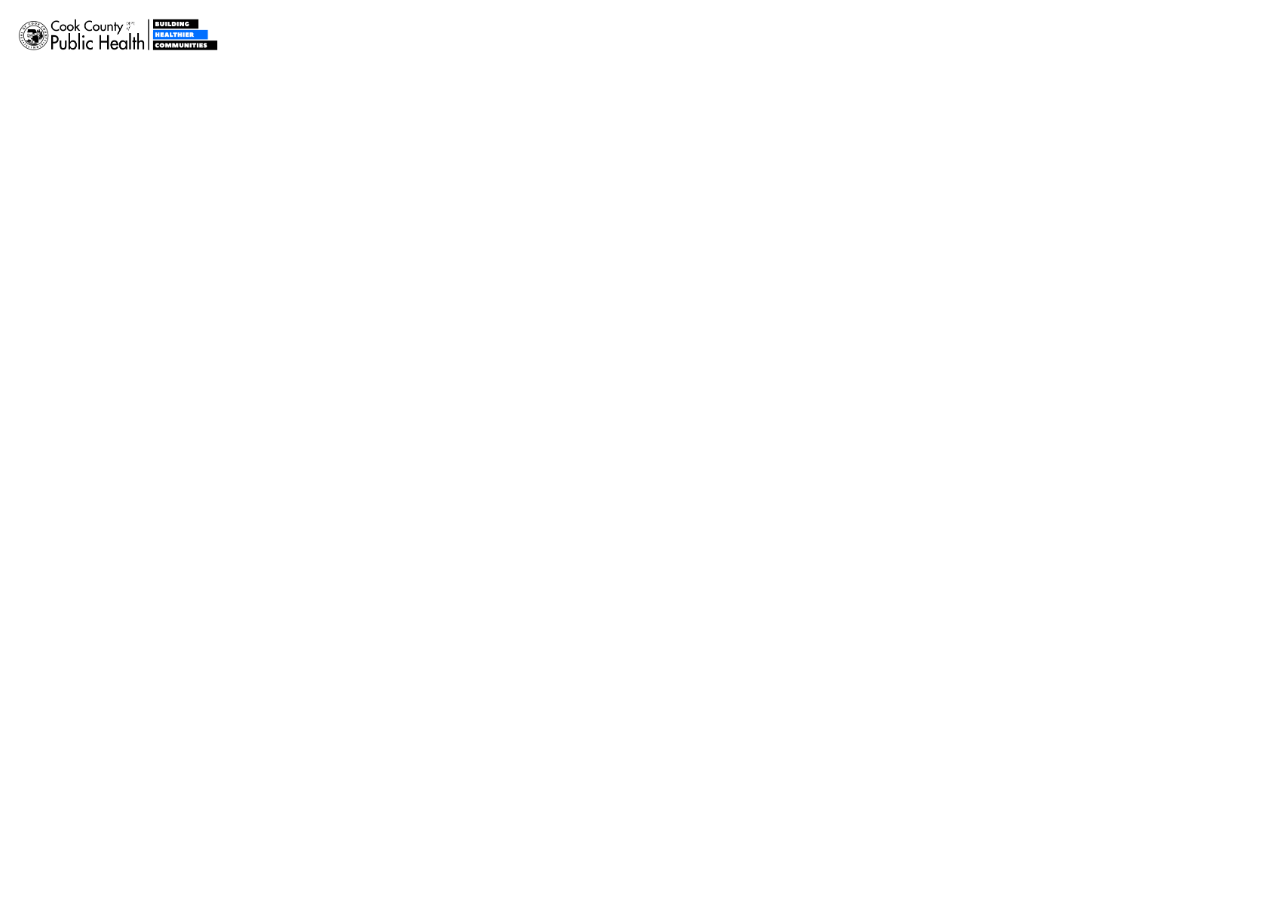
<file: community-profiles-book/header.html>
<html>
<head>
  <link rel="shortcut icon" href="https://cookcountypublichealth.org/wp-content/uploads/2018/12/cropped-favicon-32x32.png" />

<style>

.ccdphheader {
padding: 10px;
width: auto;
}

.ccdphheader img{
width:200px;
}

.ccdphdesc {
padding:5px;
margin-left: 50px;
line-height: 150px;
height: 150px;
width: 75%;
}

.ccdphdesc p {
color: grey;
line-height: normal;
vertical-align: middle;
horizontal-align: left;
}

</style>
</head>

<body>
<div class="ccdphheader">
<a href="https://cookcountypublichealth.org/">
<img src="ccdph_logo.png" alt="Cook County Department of Public Health" id="logo"/>
</a>
</div>
</body>
</html>
</file>
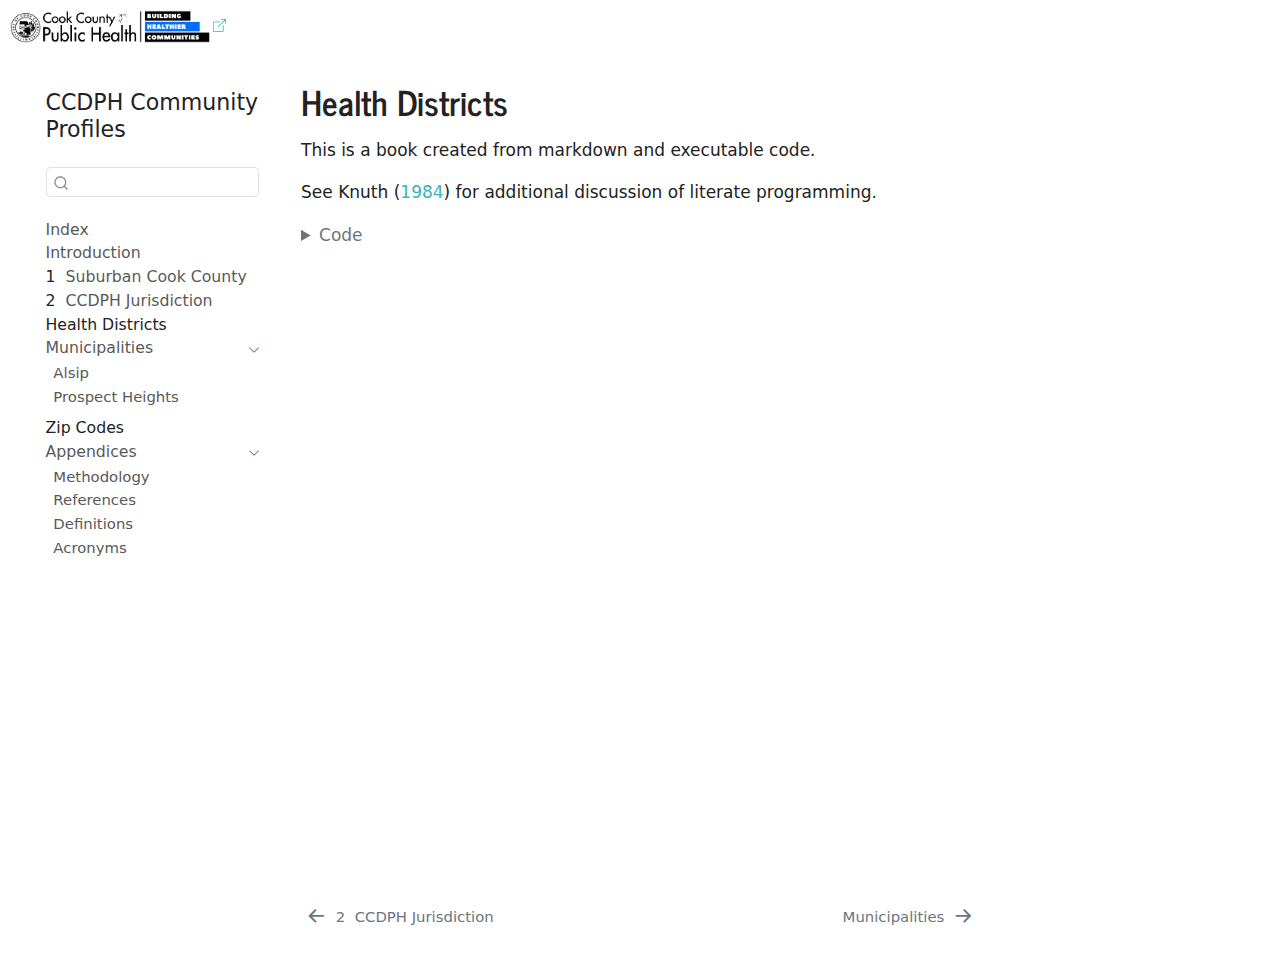
<file: community-profiles-book/_book/districts.html>
<!DOCTYPE html>
<html xmlns="http://www.w3.org/1999/xhtml" lang="en" xml:lang="en"><head>

<meta charset="utf-8">
<meta name="generator" content="quarto-1.4.555">

<meta name="viewport" content="width=device-width, initial-scale=1.0, user-scalable=yes">


<title>CCDPH Community Profiles - Health Districts</title>
<style>
code{white-space: pre-wrap;}
span.smallcaps{font-variant: small-caps;}
div.columns{display: flex; gap: min(4vw, 1.5em);}
div.column{flex: auto; overflow-x: auto;}
div.hanging-indent{margin-left: 1.5em; text-indent: -1.5em;}
ul.task-list{list-style: none;}
ul.task-list li input[type="checkbox"] {
  width: 0.8em;
  margin: 0 0.8em 0.2em -1em; /* quarto-specific, see https://github.com/quarto-dev/quarto-cli/issues/4556 */ 
  vertical-align: middle;
}
/* CSS for syntax highlighting */
pre > code.sourceCode { white-space: pre; position: relative; }
pre > code.sourceCode > span { line-height: 1.25; }
pre > code.sourceCode > span:empty { height: 1.2em; }
.sourceCode { overflow: visible; }
code.sourceCode > span { color: inherit; text-decoration: inherit; }
div.sourceCode { margin: 1em 0; }
pre.sourceCode { margin: 0; }
@media screen {
div.sourceCode { overflow: auto; }
}
@media print {
pre > code.sourceCode { white-space: pre-wrap; }
pre > code.sourceCode > span { text-indent: -5em; padding-left: 5em; }
}
pre.numberSource code
  { counter-reset: source-line 0; }
pre.numberSource code > span
  { position: relative; left: -4em; counter-increment: source-line; }
pre.numberSource code > span > a:first-child::before
  { content: counter(source-line);
    position: relative; left: -1em; text-align: right; vertical-align: baseline;
    border: none; display: inline-block;
    -webkit-touch-callout: none; -webkit-user-select: none;
    -khtml-user-select: none; -moz-user-select: none;
    -ms-user-select: none; user-select: none;
    padding: 0 4px; width: 4em;
  }
pre.numberSource { margin-left: 3em;  padding-left: 4px; }
div.sourceCode
  {   }
@media screen {
pre > code.sourceCode > span > a:first-child::before { text-decoration: underline; }
}
/* CSS for citations */
div.csl-bib-body { }
div.csl-entry {
  clear: both;
  margin-bottom: 0em;
}
.hanging-indent div.csl-entry {
  margin-left:2em;
  text-indent:-2em;
}
div.csl-left-margin {
  min-width:2em;
  float:left;
}
div.csl-right-inline {
  margin-left:2em;
  padding-left:1em;
}
div.csl-indent {
  margin-left: 2em;
}</style>


<script src="site_libs/quarto-nav/quarto-nav.js"></script>
<script src="site_libs/quarto-nav/headroom.min.js"></script>
<script src="site_libs/clipboard/clipboard.min.js"></script>
<script src="site_libs/quarto-search/autocomplete.umd.js"></script>
<script src="site_libs/quarto-search/fuse.min.js"></script>
<script src="site_libs/quarto-search/quarto-search.js"></script>
<meta name="quarto:offset" content="./">
<link href="./municipalities.html" rel="next">
<link href="./ccdph.html" rel="prev">
<script src="site_libs/quarto-html/quarto.js"></script>
<script src="site_libs/quarto-html/popper.min.js"></script>
<script src="site_libs/quarto-html/tippy.umd.min.js"></script>
<script src="site_libs/quarto-html/anchor.min.js"></script>
<link href="site_libs/quarto-html/tippy.css" rel="stylesheet">
<link href="site_libs/quarto-html/quarto-syntax-highlighting.css" rel="stylesheet" id="quarto-text-highlighting-styles">
<script src="site_libs/bootstrap/bootstrap.min.js"></script>
<link href="site_libs/bootstrap/bootstrap-icons.css" rel="stylesheet">
<link href="site_libs/bootstrap/bootstrap.min.css" rel="stylesheet" id="quarto-bootstrap" data-mode="light">
<script id="quarto-search-options" type="application/json">{
  "location": "sidebar",
  "copy-button": false,
  "collapse-after": 3,
  "panel-placement": "start",
  "type": "textbox",
  "limit": 50,
  "keyboard-shortcut": [
    "f",
    "/",
    "s"
  ],
  "show-item-context": false,
  "language": {
    "search-no-results-text": "No results",
    "search-matching-documents-text": "matching documents",
    "search-copy-link-title": "Copy link to search",
    "search-hide-matches-text": "Hide additional matches",
    "search-more-match-text": "more match in this document",
    "search-more-matches-text": "more matches in this document",
    "search-clear-button-title": "Clear",
    "search-text-placeholder": "",
    "search-detached-cancel-button-title": "Cancel",
    "search-submit-button-title": "Submit",
    "search-label": "Search"
  }
}</script>
<style>html{ scroll-behavior: smooth; }</style>




  <link rel="shortcut icon" href="https://cookcountypublichealth.org/wp-content/uploads/2018/12/cropped-favicon-32x32.png">



<style>



.ccdphheader {

padding: 10px;

width: auto;

}



.ccdphheader img{

width:200px;

}



.ccdphdesc {

padding:5px;

margin-left: 50px;

line-height: 150px;

height: 150px;

width: 75%;

}



.ccdphdesc p {

color: grey;

line-height: normal;

vertical-align: middle;

horizontal-align: left;

}



</style>

</head>



<body class="nav-sidebar floating">

<div class="ccdphheader">

<a href="https://cookcountypublichealth.org/">

<img src="ccdph_logo.png" alt="Cook County Department of Public Health" id="logo">

</a>

</div>










<div id="quarto-search-results"></div>
  <header id="quarto-header" class="headroom fixed-top">
  <nav class="quarto-secondary-nav">
    <div class="container-fluid d-flex">
      <button type="button" class="quarto-btn-toggle btn" data-bs-toggle="collapse" data-bs-target=".quarto-sidebar-collapse-item" aria-controls="quarto-sidebar" aria-expanded="false" aria-label="Toggle sidebar navigation" onclick="if (window.quartoToggleHeadroom) { window.quartoToggleHeadroom(); }">
        <i class="bi bi-layout-text-sidebar-reverse"></i>
      </button>
        <nav class="quarto-page-breadcrumbs" aria-label="breadcrumb"><ol class="breadcrumb"><li class="breadcrumb-item"><a href="./districts.html">Health Districts</a></li></ol></nav>
        <a class="flex-grow-1" role="button" data-bs-toggle="collapse" data-bs-target=".quarto-sidebar-collapse-item" aria-controls="quarto-sidebar" aria-expanded="false" aria-label="Toggle sidebar navigation" onclick="if (window.quartoToggleHeadroom) { window.quartoToggleHeadroom(); }">      
        </a>
      <button type="button" class="btn quarto-search-button" aria-label="" onclick="window.quartoOpenSearch();">
        <i class="bi bi-search"></i>
      </button>
    </div>
  </nav>
</header>
<!-- content -->
<div id="quarto-content" class="quarto-container page-columns page-rows-contents page-layout-article">
<!-- sidebar -->
  <nav id="quarto-sidebar" class="sidebar collapse collapse-horizontal quarto-sidebar-collapse-item sidebar-navigation floating overflow-auto">
    <div class="pt-lg-2 mt-2 text-left sidebar-header">
    <div class="sidebar-title mb-0 py-0">
      <a href="./">CCDPH Community Profiles</a> 
    </div>
      </div>
        <div class="mt-2 flex-shrink-0 align-items-center">
        <div class="sidebar-search">
        <div id="quarto-search" class="" title="Search"></div>
        </div>
        </div>
    <div class="sidebar-menu-container"> 
    <ul class="list-unstyled mt-1">
        <li class="sidebar-item">
  <div class="sidebar-item-container"> 
  <a href="./index.html" class="sidebar-item-text sidebar-link">
 <span class="menu-text">Index</span></a>
  </div>
</li>
        <li class="sidebar-item">
  <div class="sidebar-item-container"> 
  <a href="./intro.html" class="sidebar-item-text sidebar-link">
 <span class="menu-text">Introduction</span></a>
  </div>
</li>
        <li class="sidebar-item">
  <div class="sidebar-item-container"> 
  <a href="./scc.html" class="sidebar-item-text sidebar-link">
 <span class="menu-text"><span class="chapter-number">1</span>&nbsp; <span class="chapter-title">Suburban Cook County</span></span></a>
  </div>
</li>
        <li class="sidebar-item">
  <div class="sidebar-item-container"> 
  <a href="./ccdph.html" class="sidebar-item-text sidebar-link">
 <span class="menu-text"><span class="chapter-number">2</span>&nbsp; <span class="chapter-title">CCDPH Jurisdiction</span></span></a>
  </div>
</li>
        <li class="sidebar-item sidebar-item-section">
      <span class="sidebar-item-text sidebar-link text-start">
 <span class="menu-text">Health Districts</span></span>
  </li>
        <li class="sidebar-item sidebar-item-section">
      <div class="sidebar-item-container"> 
            <a href="./municipalities.html" class="sidebar-item-text sidebar-link">
 <span class="menu-text">Municipalities</span></a>
          <a class="sidebar-item-toggle text-start" data-bs-toggle="collapse" data-bs-target="#quarto-sidebar-section-2" aria-expanded="true" aria-label="Toggle section">
            <i class="bi bi-chevron-right ms-2"></i>
          </a> 
      </div>
      <ul id="quarto-sidebar-section-2" class="collapse list-unstyled sidebar-section depth1 show">  
          <li class="sidebar-item">
  <div class="sidebar-item-container"> 
  <a href="./muni_alsip.html" class="sidebar-item-text sidebar-link">
 <span class="menu-text">Alsip</span></a>
  </div>
</li>
          <li class="sidebar-item">
  <div class="sidebar-item-container"> 
  <a href="./muni_prospect_heights.html" class="sidebar-item-text sidebar-link">
 <span class="menu-text">Prospect Heights</span></a>
  </div>
</li>
      </ul>
  </li>
        <li class="sidebar-item sidebar-item-section">
      <span class="sidebar-item-text sidebar-link text-start">
 <span class="menu-text">Zip Codes</span></span>
  </li>
        <li class="sidebar-item sidebar-item-section">
      <div class="sidebar-item-container"> 
            <a class="sidebar-item-text sidebar-link text-start" data-bs-toggle="collapse" data-bs-target="#quarto-sidebar-section-4" aria-expanded="true">
 <span class="menu-text">Appendices</span></a>
          <a class="sidebar-item-toggle text-start" data-bs-toggle="collapse" data-bs-target="#quarto-sidebar-section-4" aria-expanded="true" aria-label="Toggle section">
            <i class="bi bi-chevron-right ms-2"></i>
          </a> 
      </div>
      <ul id="quarto-sidebar-section-4" class="collapse list-unstyled sidebar-section depth1 show">  
          <li class="sidebar-item">
  <div class="sidebar-item-container"> 
  <a href="./methodology.html" class="sidebar-item-text sidebar-link">
 <span class="menu-text">Methodology</span></a>
  </div>
</li>
          <li class="sidebar-item">
  <div class="sidebar-item-container"> 
  <a href="./references.html" class="sidebar-item-text sidebar-link">
 <span class="menu-text">References</span></a>
  </div>
</li>
          <li class="sidebar-item">
  <div class="sidebar-item-container"> 
  <a href="./definitions.html" class="sidebar-item-text sidebar-link">
 <span class="menu-text">Definitions</span></a>
  </div>
</li>
          <li class="sidebar-item">
  <div class="sidebar-item-container"> 
  <a href="./acronyms.html" class="sidebar-item-text sidebar-link">
 <span class="menu-text">Acronyms</span></a>
  </div>
</li>
      </ul>
  </li>
    </ul>
    </div>
</nav>
<div id="quarto-sidebar-glass" class="quarto-sidebar-collapse-item" data-bs-toggle="collapse" data-bs-target=".quarto-sidebar-collapse-item"></div>
<!-- margin-sidebar -->
    <div id="quarto-margin-sidebar" class="sidebar margin-sidebar">
        
    </div>
<!-- main -->
<main class="content" id="quarto-document-content">

<header id="title-block-header" class="quarto-title-block default">
<div class="quarto-title">
<h1 class="title">Health Districts</h1>
</div>



<div class="quarto-title-meta">

    
  
    
  </div>
  


</header>


<p>This is a book created from markdown and executable code.</p>
<p>See <span class="citation" data-cites="knuth84">Knuth (<a href="references.html#ref-knuth84" role="doc-biblioref">1984</a>)</span> for additional discussion of literate programming.</p>
<div class="cell">
<details class="code-fold">
<summary>Code</summary>
<div class="sourceCode cell-code" id="cb1"><pre class="sourceCode r code-with-copy"><code class="sourceCode r"><span id="cb1-1"><a href="#cb1-1" aria-hidden="true" tabindex="-1"></a><span class="dv">1</span> <span class="sc">+</span> <span class="dv">1</span></span></code><button title="Copy to Clipboard" class="code-copy-button"><i class="bi"></i></button></pre></div>
</details>
</div>


<div id="refs" class="references csl-bib-body hanging-indent" data-entry-spacing="0" role="list" style="display: none">
<div id="ref-knuth84" class="csl-entry" role="listitem">
Knuth, Donald E. 1984. <span>“Literate Programming.”</span> <em>Comput. J.</em> 27 (2): 97–111. <a href="https://doi.org/10.1093/comjnl/27.2.97">https://doi.org/10.1093/comjnl/27.2.97</a>.
</div>
</div>

</main> <!-- /main -->
<script id="quarto-html-after-body" type="application/javascript">
window.document.addEventListener("DOMContentLoaded", function (event) {
  const toggleBodyColorMode = (bsSheetEl) => {
    const mode = bsSheetEl.getAttribute("data-mode");
    const bodyEl = window.document.querySelector("body");
    if (mode === "dark") {
      bodyEl.classList.add("quarto-dark");
      bodyEl.classList.remove("quarto-light");
    } else {
      bodyEl.classList.add("quarto-light");
      bodyEl.classList.remove("quarto-dark");
    }
  }
  const toggleBodyColorPrimary = () => {
    const bsSheetEl = window.document.querySelector("link#quarto-bootstrap");
    if (bsSheetEl) {
      toggleBodyColorMode(bsSheetEl);
    }
  }
  toggleBodyColorPrimary();  
  const icon = "";
  const anchorJS = new window.AnchorJS();
  anchorJS.options = {
    placement: 'right',
    icon: icon
  };
  anchorJS.add('.anchored');
  const isCodeAnnotation = (el) => {
    for (const clz of el.classList) {
      if (clz.startsWith('code-annotation-')) {                     
        return true;
      }
    }
    return false;
  }
  const clipboard = new window.ClipboardJS('.code-copy-button', {
    text: function(trigger) {
      const codeEl = trigger.previousElementSibling.cloneNode(true);
      for (const childEl of codeEl.children) {
        if (isCodeAnnotation(childEl)) {
          childEl.remove();
        }
      }
      return codeEl.innerText;
    }
  });
  clipboard.on('success', function(e) {
    // button target
    const button = e.trigger;
    // don't keep focus
    button.blur();
    // flash "checked"
    button.classList.add('code-copy-button-checked');
    var currentTitle = button.getAttribute("title");
    button.setAttribute("title", "Copied!");
    let tooltip;
    if (window.bootstrap) {
      button.setAttribute("data-bs-toggle", "tooltip");
      button.setAttribute("data-bs-placement", "left");
      button.setAttribute("data-bs-title", "Copied!");
      tooltip = new bootstrap.Tooltip(button, 
        { trigger: "manual", 
          customClass: "code-copy-button-tooltip",
          offset: [0, -8]});
      tooltip.show();    
    }
    setTimeout(function() {
      if (tooltip) {
        tooltip.hide();
        button.removeAttribute("data-bs-title");
        button.removeAttribute("data-bs-toggle");
        button.removeAttribute("data-bs-placement");
      }
      button.setAttribute("title", currentTitle);
      button.classList.remove('code-copy-button-checked');
    }, 1000);
    // clear code selection
    e.clearSelection();
  });
    var localhostRegex = new RegExp(/^(?:http|https):\/\/localhost\:?[0-9]*\//);
    var mailtoRegex = new RegExp(/^mailto:/);
      var filterRegex = new RegExp('/' + window.location.host + '/');
    var isInternal = (href) => {
        return filterRegex.test(href) || localhostRegex.test(href) || mailtoRegex.test(href);
    }
    // Inspect non-navigation links and adorn them if external
 	var links = window.document.querySelectorAll('a[href]:not(.nav-link):not(.navbar-brand):not(.toc-action):not(.sidebar-link):not(.sidebar-item-toggle):not(.pagination-link):not(.no-external):not([aria-hidden]):not(.dropdown-item):not(.quarto-navigation-tool)');
    for (var i=0; i<links.length; i++) {
      const link = links[i];
      if (!isInternal(link.href)) {
        // undo the damage that might have been done by quarto-nav.js in the case of
        // links that we want to consider external
        if (link.dataset.originalHref !== undefined) {
          link.href = link.dataset.originalHref;
        }
          // target, if specified
          link.setAttribute("target", "_blank");
          if (link.getAttribute("rel") === null) {
            link.setAttribute("rel", "noopener");
          }
          // default icon
          link.classList.add("external");
      }
    }
  function tippyHover(el, contentFn, onTriggerFn, onUntriggerFn) {
    const config = {
      allowHTML: true,
      maxWidth: 500,
      delay: 100,
      arrow: false,
      appendTo: function(el) {
          return el.parentElement;
      },
      interactive: true,
      interactiveBorder: 10,
      theme: 'quarto',
      placement: 'bottom-start',
    };
    if (contentFn) {
      config.content = contentFn;
    }
    if (onTriggerFn) {
      config.onTrigger = onTriggerFn;
    }
    if (onUntriggerFn) {
      config.onUntrigger = onUntriggerFn;
    }
    window.tippy(el, config); 
  }
  const noterefs = window.document.querySelectorAll('a[role="doc-noteref"]');
  for (var i=0; i<noterefs.length; i++) {
    const ref = noterefs[i];
    tippyHover(ref, function() {
      // use id or data attribute instead here
      let href = ref.getAttribute('data-footnote-href') || ref.getAttribute('href');
      try { href = new URL(href).hash; } catch {}
      const id = href.replace(/^#\/?/, "");
      const note = window.document.getElementById(id);
      if (note) {
        return note.innerHTML;
      } else {
        return "";
      }
    });
  }
  const xrefs = window.document.querySelectorAll('a.quarto-xref');
  const processXRef = (id, note) => {
    // Strip column container classes
    const stripColumnClz = (el) => {
      el.classList.remove("page-full", "page-columns");
      if (el.children) {
        for (const child of el.children) {
          stripColumnClz(child);
        }
      }
    }
    stripColumnClz(note)
    if (id === null || id.startsWith('sec-')) {
      // Special case sections, only their first couple elements
      const container = document.createElement("div");
      if (note.children && note.children.length > 2) {
        container.appendChild(note.children[0].cloneNode(true));
        for (let i = 1; i < note.children.length; i++) {
          const child = note.children[i];
          if (child.tagName === "P" && child.innerText === "") {
            continue;
          } else {
            container.appendChild(child.cloneNode(true));
            break;
          }
        }
        if (window.Quarto?.typesetMath) {
          window.Quarto.typesetMath(container);
        }
        return container.innerHTML
      } else {
        if (window.Quarto?.typesetMath) {
          window.Quarto.typesetMath(note);
        }
        return note.innerHTML;
      }
    } else {
      // Remove any anchor links if they are present
      const anchorLink = note.querySelector('a.anchorjs-link');
      if (anchorLink) {
        anchorLink.remove();
      }
      if (window.Quarto?.typesetMath) {
        window.Quarto.typesetMath(note);
      }
      // TODO in 1.5, we should make sure this works without a callout special case
      if (note.classList.contains("callout")) {
        return note.outerHTML;
      } else {
        return note.innerHTML;
      }
    }
  }
  for (var i=0; i<xrefs.length; i++) {
    const xref = xrefs[i];
    tippyHover(xref, undefined, function(instance) {
      instance.disable();
      let url = xref.getAttribute('href');
      let hash = undefined; 
      if (url.startsWith('#')) {
        hash = url;
      } else {
        try { hash = new URL(url).hash; } catch {}
      }
      if (hash) {
        const id = hash.replace(/^#\/?/, "");
        const note = window.document.getElementById(id);
        if (note !== null) {
          try {
            const html = processXRef(id, note.cloneNode(true));
            instance.setContent(html);
          } finally {
            instance.enable();
            instance.show();
          }
        } else {
          // See if we can fetch this
          fetch(url.split('#')[0])
          .then(res => res.text())
          .then(html => {
            const parser = new DOMParser();
            const htmlDoc = parser.parseFromString(html, "text/html");
            const note = htmlDoc.getElementById(id);
            if (note !== null) {
              const html = processXRef(id, note);
              instance.setContent(html);
            } 
          }).finally(() => {
            instance.enable();
            instance.show();
          });
        }
      } else {
        // See if we can fetch a full url (with no hash to target)
        // This is a special case and we should probably do some content thinning / targeting
        fetch(url)
        .then(res => res.text())
        .then(html => {
          const parser = new DOMParser();
          const htmlDoc = parser.parseFromString(html, "text/html");
          const note = htmlDoc.querySelector('main.content');
          if (note !== null) {
            // This should only happen for chapter cross references
            // (since there is no id in the URL)
            // remove the first header
            if (note.children.length > 0 && note.children[0].tagName === "HEADER") {
              note.children[0].remove();
            }
            const html = processXRef(null, note);
            instance.setContent(html);
          } 
        }).finally(() => {
          instance.enable();
          instance.show();
        });
      }
    }, function(instance) {
    });
  }
      let selectedAnnoteEl;
      const selectorForAnnotation = ( cell, annotation) => {
        let cellAttr = 'data-code-cell="' + cell + '"';
        let lineAttr = 'data-code-annotation="' +  annotation + '"';
        const selector = 'span[' + cellAttr + '][' + lineAttr + ']';
        return selector;
      }
      const selectCodeLines = (annoteEl) => {
        const doc = window.document;
        const targetCell = annoteEl.getAttribute("data-target-cell");
        const targetAnnotation = annoteEl.getAttribute("data-target-annotation");
        const annoteSpan = window.document.querySelector(selectorForAnnotation(targetCell, targetAnnotation));
        const lines = annoteSpan.getAttribute("data-code-lines").split(",");
        const lineIds = lines.map((line) => {
          return targetCell + "-" + line;
        })
        let top = null;
        let height = null;
        let parent = null;
        if (lineIds.length > 0) {
            //compute the position of the single el (top and bottom and make a div)
            const el = window.document.getElementById(lineIds[0]);
            top = el.offsetTop;
            height = el.offsetHeight;
            parent = el.parentElement.parentElement;
          if (lineIds.length > 1) {
            const lastEl = window.document.getElementById(lineIds[lineIds.length - 1]);
            const bottom = lastEl.offsetTop + lastEl.offsetHeight;
            height = bottom - top;
          }
          if (top !== null && height !== null && parent !== null) {
            // cook up a div (if necessary) and position it 
            let div = window.document.getElementById("code-annotation-line-highlight");
            if (div === null) {
              div = window.document.createElement("div");
              div.setAttribute("id", "code-annotation-line-highlight");
              div.style.position = 'absolute';
              parent.appendChild(div);
            }
            div.style.top = top - 2 + "px";
            div.style.height = height + 4 + "px";
            div.style.left = 0;
            let gutterDiv = window.document.getElementById("code-annotation-line-highlight-gutter");
            if (gutterDiv === null) {
              gutterDiv = window.document.createElement("div");
              gutterDiv.setAttribute("id", "code-annotation-line-highlight-gutter");
              gutterDiv.style.position = 'absolute';
              const codeCell = window.document.getElementById(targetCell);
              const gutter = codeCell.querySelector('.code-annotation-gutter');
              gutter.appendChild(gutterDiv);
            }
            gutterDiv.style.top = top - 2 + "px";
            gutterDiv.style.height = height + 4 + "px";
          }
          selectedAnnoteEl = annoteEl;
        }
      };
      const unselectCodeLines = () => {
        const elementsIds = ["code-annotation-line-highlight", "code-annotation-line-highlight-gutter"];
        elementsIds.forEach((elId) => {
          const div = window.document.getElementById(elId);
          if (div) {
            div.remove();
          }
        });
        selectedAnnoteEl = undefined;
      };
        // Handle positioning of the toggle
    window.addEventListener(
      "resize",
      throttle(() => {
        elRect = undefined;
        if (selectedAnnoteEl) {
          selectCodeLines(selectedAnnoteEl);
        }
      }, 10)
    );
    function throttle(fn, ms) {
    let throttle = false;
    let timer;
      return (...args) => {
        if(!throttle) { // first call gets through
            fn.apply(this, args);
            throttle = true;
        } else { // all the others get throttled
            if(timer) clearTimeout(timer); // cancel #2
            timer = setTimeout(() => {
              fn.apply(this, args);
              timer = throttle = false;
            }, ms);
        }
      };
    }
      // Attach click handler to the DT
      const annoteDls = window.document.querySelectorAll('dt[data-target-cell]');
      for (const annoteDlNode of annoteDls) {
        annoteDlNode.addEventListener('click', (event) => {
          const clickedEl = event.target;
          if (clickedEl !== selectedAnnoteEl) {
            unselectCodeLines();
            const activeEl = window.document.querySelector('dt[data-target-cell].code-annotation-active');
            if (activeEl) {
              activeEl.classList.remove('code-annotation-active');
            }
            selectCodeLines(clickedEl);
            clickedEl.classList.add('code-annotation-active');
          } else {
            // Unselect the line
            unselectCodeLines();
            clickedEl.classList.remove('code-annotation-active');
          }
        });
      }
  const findCites = (el) => {
    const parentEl = el.parentElement;
    if (parentEl) {
      const cites = parentEl.dataset.cites;
      if (cites) {
        return {
          el,
          cites: cites.split(' ')
        };
      } else {
        return findCites(el.parentElement)
      }
    } else {
      return undefined;
    }
  };
  var bibliorefs = window.document.querySelectorAll('a[role="doc-biblioref"]');
  for (var i=0; i<bibliorefs.length; i++) {
    const ref = bibliorefs[i];
    const citeInfo = findCites(ref);
    if (citeInfo) {
      tippyHover(citeInfo.el, function() {
        var popup = window.document.createElement('div');
        citeInfo.cites.forEach(function(cite) {
          var citeDiv = window.document.createElement('div');
          citeDiv.classList.add('hanging-indent');
          citeDiv.classList.add('csl-entry');
          var biblioDiv = window.document.getElementById('ref-' + cite);
          if (biblioDiv) {
            citeDiv.innerHTML = biblioDiv.innerHTML;
          }
          popup.appendChild(citeDiv);
        });
        return popup.innerHTML;
      });
    }
  }
});
</script>
<nav class="page-navigation">
  <div class="nav-page nav-page-previous">
      <a href="./ccdph.html" class="pagination-link" aria-label="CCDPH Jurisdiction">
        <i class="bi bi-arrow-left-short"></i> <span class="nav-page-text"><span class="chapter-number">2</span>&nbsp; <span class="chapter-title">CCDPH Jurisdiction</span></span>
      </a>          
  </div>
  <div class="nav-page nav-page-next">
      <a href="./municipalities.html" class="pagination-link" aria-label="Municipalities">
        <span class="nav-page-text">Municipalities</span> <i class="bi bi-arrow-right-short"></i>
      </a>
  </div>
</nav>
</div> <!-- /content -->




<script src="site_libs/quarto-html/zenscroll-min.js"></script>
</body></html>
</file>
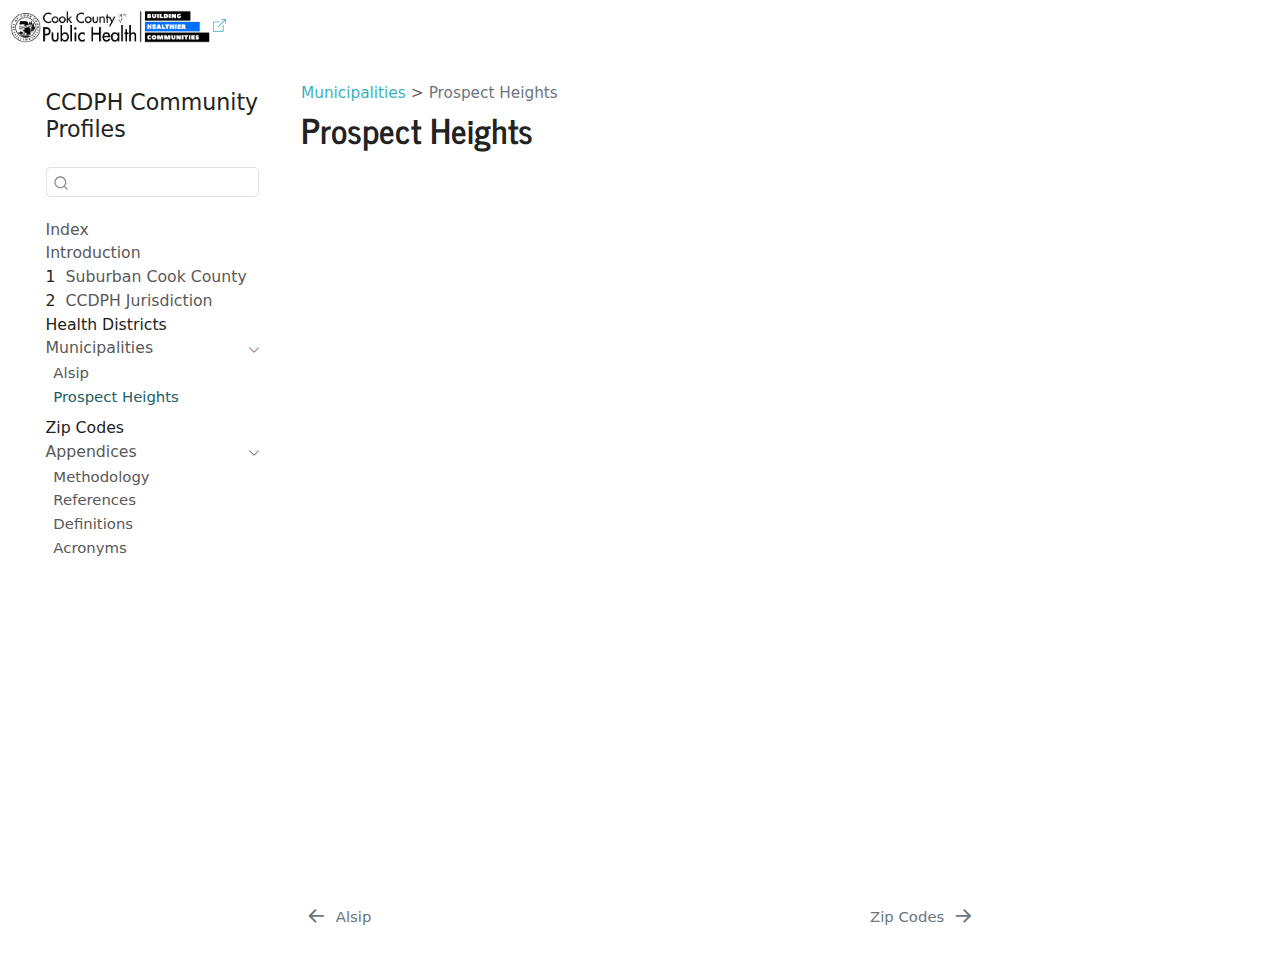
<file: community-profiles-book/_book/muni_prospect_heights.html>
<!DOCTYPE html>
<html xmlns="http://www.w3.org/1999/xhtml" lang="en" xml:lang="en"><head>

<meta charset="utf-8">
<meta name="generator" content="quarto-1.4.555">

<meta name="viewport" content="width=device-width, initial-scale=1.0, user-scalable=yes">


<title>CCDPH Community Profiles - Prospect Heights</title>
<style>
code{white-space: pre-wrap;}
span.smallcaps{font-variant: small-caps;}
div.columns{display: flex; gap: min(4vw, 1.5em);}
div.column{flex: auto; overflow-x: auto;}
div.hanging-indent{margin-left: 1.5em; text-indent: -1.5em;}
ul.task-list{list-style: none;}
ul.task-list li input[type="checkbox"] {
  width: 0.8em;
  margin: 0 0.8em 0.2em -1em; /* quarto-specific, see https://github.com/quarto-dev/quarto-cli/issues/4556 */ 
  vertical-align: middle;
}
</style>


<script src="site_libs/quarto-nav/quarto-nav.js"></script>
<script src="site_libs/quarto-nav/headroom.min.js"></script>
<script src="site_libs/clipboard/clipboard.min.js"></script>
<script src="site_libs/quarto-search/autocomplete.umd.js"></script>
<script src="site_libs/quarto-search/fuse.min.js"></script>
<script src="site_libs/quarto-search/quarto-search.js"></script>
<meta name="quarto:offset" content="./">
<link href="./zctas.html" rel="next">
<link href="./muni_alsip.html" rel="prev">
<script src="site_libs/quarto-html/quarto.js"></script>
<script src="site_libs/quarto-html/popper.min.js"></script>
<script src="site_libs/quarto-html/tippy.umd.min.js"></script>
<script src="site_libs/quarto-html/anchor.min.js"></script>
<link href="site_libs/quarto-html/tippy.css" rel="stylesheet">
<link href="site_libs/quarto-html/quarto-syntax-highlighting.css" rel="stylesheet" id="quarto-text-highlighting-styles">
<script src="site_libs/bootstrap/bootstrap.min.js"></script>
<link href="site_libs/bootstrap/bootstrap-icons.css" rel="stylesheet">
<link href="site_libs/bootstrap/bootstrap.min.css" rel="stylesheet" id="quarto-bootstrap" data-mode="light">
<script id="quarto-search-options" type="application/json">{
  "location": "sidebar",
  "copy-button": false,
  "collapse-after": 3,
  "panel-placement": "start",
  "type": "textbox",
  "limit": 50,
  "keyboard-shortcut": [
    "f",
    "/",
    "s"
  ],
  "show-item-context": false,
  "language": {
    "search-no-results-text": "No results",
    "search-matching-documents-text": "matching documents",
    "search-copy-link-title": "Copy link to search",
    "search-hide-matches-text": "Hide additional matches",
    "search-more-match-text": "more match in this document",
    "search-more-matches-text": "more matches in this document",
    "search-clear-button-title": "Clear",
    "search-text-placeholder": "",
    "search-detached-cancel-button-title": "Cancel",
    "search-submit-button-title": "Submit",
    "search-label": "Search"
  }
}</script>
<style>html{ scroll-behavior: smooth; }</style>




  <link rel="shortcut icon" href="https://cookcountypublichealth.org/wp-content/uploads/2018/12/cropped-favicon-32x32.png">



<style>



.ccdphheader {

padding: 10px;

width: auto;

}



.ccdphheader img{

width:200px;

}



.ccdphdesc {

padding:5px;

margin-left: 50px;

line-height: 150px;

height: 150px;

width: 75%;

}



.ccdphdesc p {

color: grey;

line-height: normal;

vertical-align: middle;

horizontal-align: left;

}



</style>

</head>



<body class="nav-sidebar floating">

<div class="ccdphheader">

<a href="https://cookcountypublichealth.org/">

<img src="ccdph_logo.png" alt="Cook County Department of Public Health" id="logo">

</a>

</div>










<div id="quarto-search-results"></div>
  <header id="quarto-header" class="headroom fixed-top">
  <nav class="quarto-secondary-nav">
    <div class="container-fluid d-flex">
      <button type="button" class="quarto-btn-toggle btn" data-bs-toggle="collapse" data-bs-target=".quarto-sidebar-collapse-item" aria-controls="quarto-sidebar" aria-expanded="false" aria-label="Toggle sidebar navigation" onclick="if (window.quartoToggleHeadroom) { window.quartoToggleHeadroom(); }">
        <i class="bi bi-layout-text-sidebar-reverse"></i>
      </button>
        <nav class="quarto-page-breadcrumbs" aria-label="breadcrumb"><ol class="breadcrumb"><li class="breadcrumb-item"><a href="./municipalities.html">Municipalities</a></li><li class="breadcrumb-item"><a href="./muni_prospect_heights.html">Prospect Heights</a></li></ol></nav>
        <a class="flex-grow-1" role="button" data-bs-toggle="collapse" data-bs-target=".quarto-sidebar-collapse-item" aria-controls="quarto-sidebar" aria-expanded="false" aria-label="Toggle sidebar navigation" onclick="if (window.quartoToggleHeadroom) { window.quartoToggleHeadroom(); }">      
        </a>
      <button type="button" class="btn quarto-search-button" aria-label="" onclick="window.quartoOpenSearch();">
        <i class="bi bi-search"></i>
      </button>
    </div>
  </nav>
</header>
<!-- content -->
<div id="quarto-content" class="quarto-container page-columns page-rows-contents page-layout-article">
<!-- sidebar -->
  <nav id="quarto-sidebar" class="sidebar collapse collapse-horizontal quarto-sidebar-collapse-item sidebar-navigation floating overflow-auto">
    <div class="pt-lg-2 mt-2 text-left sidebar-header">
    <div class="sidebar-title mb-0 py-0">
      <a href="./">CCDPH Community Profiles</a> 
    </div>
      </div>
        <div class="mt-2 flex-shrink-0 align-items-center">
        <div class="sidebar-search">
        <div id="quarto-search" class="" title="Search"></div>
        </div>
        </div>
    <div class="sidebar-menu-container"> 
    <ul class="list-unstyled mt-1">
        <li class="sidebar-item">
  <div class="sidebar-item-container"> 
  <a href="./index.html" class="sidebar-item-text sidebar-link">
 <span class="menu-text">Index</span></a>
  </div>
</li>
        <li class="sidebar-item">
  <div class="sidebar-item-container"> 
  <a href="./intro.html" class="sidebar-item-text sidebar-link">
 <span class="menu-text">Introduction</span></a>
  </div>
</li>
        <li class="sidebar-item">
  <div class="sidebar-item-container"> 
  <a href="./scc.html" class="sidebar-item-text sidebar-link">
 <span class="menu-text"><span class="chapter-number">1</span>&nbsp; <span class="chapter-title">Suburban Cook County</span></span></a>
  </div>
</li>
        <li class="sidebar-item">
  <div class="sidebar-item-container"> 
  <a href="./ccdph.html" class="sidebar-item-text sidebar-link">
 <span class="menu-text"><span class="chapter-number">2</span>&nbsp; <span class="chapter-title">CCDPH Jurisdiction</span></span></a>
  </div>
</li>
        <li class="sidebar-item sidebar-item-section">
      <span class="sidebar-item-text sidebar-link text-start">
 <span class="menu-text">Health Districts</span></span>
  </li>
        <li class="sidebar-item sidebar-item-section">
      <div class="sidebar-item-container"> 
            <a href="./municipalities.html" class="sidebar-item-text sidebar-link">
 <span class="menu-text">Municipalities</span></a>
          <a class="sidebar-item-toggle text-start" data-bs-toggle="collapse" data-bs-target="#quarto-sidebar-section-2" aria-expanded="true" aria-label="Toggle section">
            <i class="bi bi-chevron-right ms-2"></i>
          </a> 
      </div>
      <ul id="quarto-sidebar-section-2" class="collapse list-unstyled sidebar-section depth1 show">  
          <li class="sidebar-item">
  <div class="sidebar-item-container"> 
  <a href="./muni_alsip.html" class="sidebar-item-text sidebar-link">
 <span class="menu-text">Alsip</span></a>
  </div>
</li>
          <li class="sidebar-item">
  <div class="sidebar-item-container"> 
  <a href="./muni_prospect_heights.html" class="sidebar-item-text sidebar-link active">
 <span class="menu-text">Prospect Heights</span></a>
  </div>
</li>
      </ul>
  </li>
        <li class="sidebar-item sidebar-item-section">
      <span class="sidebar-item-text sidebar-link text-start">
 <span class="menu-text">Zip Codes</span></span>
  </li>
        <li class="sidebar-item sidebar-item-section">
      <div class="sidebar-item-container"> 
            <a class="sidebar-item-text sidebar-link text-start" data-bs-toggle="collapse" data-bs-target="#quarto-sidebar-section-4" aria-expanded="true">
 <span class="menu-text">Appendices</span></a>
          <a class="sidebar-item-toggle text-start" data-bs-toggle="collapse" data-bs-target="#quarto-sidebar-section-4" aria-expanded="true" aria-label="Toggle section">
            <i class="bi bi-chevron-right ms-2"></i>
          </a> 
      </div>
      <ul id="quarto-sidebar-section-4" class="collapse list-unstyled sidebar-section depth1 show">  
          <li class="sidebar-item">
  <div class="sidebar-item-container"> 
  <a href="./methodology.html" class="sidebar-item-text sidebar-link">
 <span class="menu-text">Methodology</span></a>
  </div>
</li>
          <li class="sidebar-item">
  <div class="sidebar-item-container"> 
  <a href="./references.html" class="sidebar-item-text sidebar-link">
 <span class="menu-text">References</span></a>
  </div>
</li>
          <li class="sidebar-item">
  <div class="sidebar-item-container"> 
  <a href="./definitions.html" class="sidebar-item-text sidebar-link">
 <span class="menu-text">Definitions</span></a>
  </div>
</li>
          <li class="sidebar-item">
  <div class="sidebar-item-container"> 
  <a href="./acronyms.html" class="sidebar-item-text sidebar-link">
 <span class="menu-text">Acronyms</span></a>
  </div>
</li>
      </ul>
  </li>
    </ul>
    </div>
</nav>
<div id="quarto-sidebar-glass" class="quarto-sidebar-collapse-item" data-bs-toggle="collapse" data-bs-target=".quarto-sidebar-collapse-item"></div>
<!-- margin-sidebar -->
    <div id="quarto-margin-sidebar" class="sidebar margin-sidebar">
        
    </div>
<!-- main -->
<main class="content" id="quarto-document-content">

<header id="title-block-header" class="quarto-title-block default"><nav class="quarto-page-breadcrumbs quarto-title-breadcrumbs d-none d-lg-block" aria-label="breadcrumb"><ol class="breadcrumb"><li class="breadcrumb-item"><a href="./municipalities.html">Municipalities</a></li><li class="breadcrumb-item"><a href="./muni_prospect_heights.html">Prospect Heights</a></li></ol></nav>
<div class="quarto-title">
<h1 class="title">Prospect Heights</h1>
</div>



<div class="quarto-title-meta">

    
  
    
  </div>
  


</header>





</main> <!-- /main -->
<script id="quarto-html-after-body" type="application/javascript">
window.document.addEventListener("DOMContentLoaded", function (event) {
  const toggleBodyColorMode = (bsSheetEl) => {
    const mode = bsSheetEl.getAttribute("data-mode");
    const bodyEl = window.document.querySelector("body");
    if (mode === "dark") {
      bodyEl.classList.add("quarto-dark");
      bodyEl.classList.remove("quarto-light");
    } else {
      bodyEl.classList.add("quarto-light");
      bodyEl.classList.remove("quarto-dark");
    }
  }
  const toggleBodyColorPrimary = () => {
    const bsSheetEl = window.document.querySelector("link#quarto-bootstrap");
    if (bsSheetEl) {
      toggleBodyColorMode(bsSheetEl);
    }
  }
  toggleBodyColorPrimary();  
  const icon = "";
  const anchorJS = new window.AnchorJS();
  anchorJS.options = {
    placement: 'right',
    icon: icon
  };
  anchorJS.add('.anchored');
  const isCodeAnnotation = (el) => {
    for (const clz of el.classList) {
      if (clz.startsWith('code-annotation-')) {                     
        return true;
      }
    }
    return false;
  }
  const clipboard = new window.ClipboardJS('.code-copy-button', {
    text: function(trigger) {
      const codeEl = trigger.previousElementSibling.cloneNode(true);
      for (const childEl of codeEl.children) {
        if (isCodeAnnotation(childEl)) {
          childEl.remove();
        }
      }
      return codeEl.innerText;
    }
  });
  clipboard.on('success', function(e) {
    // button target
    const button = e.trigger;
    // don't keep focus
    button.blur();
    // flash "checked"
    button.classList.add('code-copy-button-checked');
    var currentTitle = button.getAttribute("title");
    button.setAttribute("title", "Copied!");
    let tooltip;
    if (window.bootstrap) {
      button.setAttribute("data-bs-toggle", "tooltip");
      button.setAttribute("data-bs-placement", "left");
      button.setAttribute("data-bs-title", "Copied!");
      tooltip = new bootstrap.Tooltip(button, 
        { trigger: "manual", 
          customClass: "code-copy-button-tooltip",
          offset: [0, -8]});
      tooltip.show();    
    }
    setTimeout(function() {
      if (tooltip) {
        tooltip.hide();
        button.removeAttribute("data-bs-title");
        button.removeAttribute("data-bs-toggle");
        button.removeAttribute("data-bs-placement");
      }
      button.setAttribute("title", currentTitle);
      button.classList.remove('code-copy-button-checked');
    }, 1000);
    // clear code selection
    e.clearSelection();
  });
    var localhostRegex = new RegExp(/^(?:http|https):\/\/localhost\:?[0-9]*\//);
    var mailtoRegex = new RegExp(/^mailto:/);
      var filterRegex = new RegExp('/' + window.location.host + '/');
    var isInternal = (href) => {
        return filterRegex.test(href) || localhostRegex.test(href) || mailtoRegex.test(href);
    }
    // Inspect non-navigation links and adorn them if external
 	var links = window.document.querySelectorAll('a[href]:not(.nav-link):not(.navbar-brand):not(.toc-action):not(.sidebar-link):not(.sidebar-item-toggle):not(.pagination-link):not(.no-external):not([aria-hidden]):not(.dropdown-item):not(.quarto-navigation-tool)');
    for (var i=0; i<links.length; i++) {
      const link = links[i];
      if (!isInternal(link.href)) {
        // undo the damage that might have been done by quarto-nav.js in the case of
        // links that we want to consider external
        if (link.dataset.originalHref !== undefined) {
          link.href = link.dataset.originalHref;
        }
          // target, if specified
          link.setAttribute("target", "_blank");
          if (link.getAttribute("rel") === null) {
            link.setAttribute("rel", "noopener");
          }
          // default icon
          link.classList.add("external");
      }
    }
  function tippyHover(el, contentFn, onTriggerFn, onUntriggerFn) {
    const config = {
      allowHTML: true,
      maxWidth: 500,
      delay: 100,
      arrow: false,
      appendTo: function(el) {
          return el.parentElement;
      },
      interactive: true,
      interactiveBorder: 10,
      theme: 'quarto',
      placement: 'bottom-start',
    };
    if (contentFn) {
      config.content = contentFn;
    }
    if (onTriggerFn) {
      config.onTrigger = onTriggerFn;
    }
    if (onUntriggerFn) {
      config.onUntrigger = onUntriggerFn;
    }
    window.tippy(el, config); 
  }
  const noterefs = window.document.querySelectorAll('a[role="doc-noteref"]');
  for (var i=0; i<noterefs.length; i++) {
    const ref = noterefs[i];
    tippyHover(ref, function() {
      // use id or data attribute instead here
      let href = ref.getAttribute('data-footnote-href') || ref.getAttribute('href');
      try { href = new URL(href).hash; } catch {}
      const id = href.replace(/^#\/?/, "");
      const note = window.document.getElementById(id);
      if (note) {
        return note.innerHTML;
      } else {
        return "";
      }
    });
  }
  const xrefs = window.document.querySelectorAll('a.quarto-xref');
  const processXRef = (id, note) => {
    // Strip column container classes
    const stripColumnClz = (el) => {
      el.classList.remove("page-full", "page-columns");
      if (el.children) {
        for (const child of el.children) {
          stripColumnClz(child);
        }
      }
    }
    stripColumnClz(note)
    if (id === null || id.startsWith('sec-')) {
      // Special case sections, only their first couple elements
      const container = document.createElement("div");
      if (note.children && note.children.length > 2) {
        container.appendChild(note.children[0].cloneNode(true));
        for (let i = 1; i < note.children.length; i++) {
          const child = note.children[i];
          if (child.tagName === "P" && child.innerText === "") {
            continue;
          } else {
            container.appendChild(child.cloneNode(true));
            break;
          }
        }
        if (window.Quarto?.typesetMath) {
          window.Quarto.typesetMath(container);
        }
        return container.innerHTML
      } else {
        if (window.Quarto?.typesetMath) {
          window.Quarto.typesetMath(note);
        }
        return note.innerHTML;
      }
    } else {
      // Remove any anchor links if they are present
      const anchorLink = note.querySelector('a.anchorjs-link');
      if (anchorLink) {
        anchorLink.remove();
      }
      if (window.Quarto?.typesetMath) {
        window.Quarto.typesetMath(note);
      }
      // TODO in 1.5, we should make sure this works without a callout special case
      if (note.classList.contains("callout")) {
        return note.outerHTML;
      } else {
        return note.innerHTML;
      }
    }
  }
  for (var i=0; i<xrefs.length; i++) {
    const xref = xrefs[i];
    tippyHover(xref, undefined, function(instance) {
      instance.disable();
      let url = xref.getAttribute('href');
      let hash = undefined; 
      if (url.startsWith('#')) {
        hash = url;
      } else {
        try { hash = new URL(url).hash; } catch {}
      }
      if (hash) {
        const id = hash.replace(/^#\/?/, "");
        const note = window.document.getElementById(id);
        if (note !== null) {
          try {
            const html = processXRef(id, note.cloneNode(true));
            instance.setContent(html);
          } finally {
            instance.enable();
            instance.show();
          }
        } else {
          // See if we can fetch this
          fetch(url.split('#')[0])
          .then(res => res.text())
          .then(html => {
            const parser = new DOMParser();
            const htmlDoc = parser.parseFromString(html, "text/html");
            const note = htmlDoc.getElementById(id);
            if (note !== null) {
              const html = processXRef(id, note);
              instance.setContent(html);
            } 
          }).finally(() => {
            instance.enable();
            instance.show();
          });
        }
      } else {
        // See if we can fetch a full url (with no hash to target)
        // This is a special case and we should probably do some content thinning / targeting
        fetch(url)
        .then(res => res.text())
        .then(html => {
          const parser = new DOMParser();
          const htmlDoc = parser.parseFromString(html, "text/html");
          const note = htmlDoc.querySelector('main.content');
          if (note !== null) {
            // This should only happen for chapter cross references
            // (since there is no id in the URL)
            // remove the first header
            if (note.children.length > 0 && note.children[0].tagName === "HEADER") {
              note.children[0].remove();
            }
            const html = processXRef(null, note);
            instance.setContent(html);
          } 
        }).finally(() => {
          instance.enable();
          instance.show();
        });
      }
    }, function(instance) {
    });
  }
      let selectedAnnoteEl;
      const selectorForAnnotation = ( cell, annotation) => {
        let cellAttr = 'data-code-cell="' + cell + '"';
        let lineAttr = 'data-code-annotation="' +  annotation + '"';
        const selector = 'span[' + cellAttr + '][' + lineAttr + ']';
        return selector;
      }
      const selectCodeLines = (annoteEl) => {
        const doc = window.document;
        const targetCell = annoteEl.getAttribute("data-target-cell");
        const targetAnnotation = annoteEl.getAttribute("data-target-annotation");
        const annoteSpan = window.document.querySelector(selectorForAnnotation(targetCell, targetAnnotation));
        const lines = annoteSpan.getAttribute("data-code-lines").split(",");
        const lineIds = lines.map((line) => {
          return targetCell + "-" + line;
        })
        let top = null;
        let height = null;
        let parent = null;
        if (lineIds.length > 0) {
            //compute the position of the single el (top and bottom and make a div)
            const el = window.document.getElementById(lineIds[0]);
            top = el.offsetTop;
            height = el.offsetHeight;
            parent = el.parentElement.parentElement;
          if (lineIds.length > 1) {
            const lastEl = window.document.getElementById(lineIds[lineIds.length - 1]);
            const bottom = lastEl.offsetTop + lastEl.offsetHeight;
            height = bottom - top;
          }
          if (top !== null && height !== null && parent !== null) {
            // cook up a div (if necessary) and position it 
            let div = window.document.getElementById("code-annotation-line-highlight");
            if (div === null) {
              div = window.document.createElement("div");
              div.setAttribute("id", "code-annotation-line-highlight");
              div.style.position = 'absolute';
              parent.appendChild(div);
            }
            div.style.top = top - 2 + "px";
            div.style.height = height + 4 + "px";
            div.style.left = 0;
            let gutterDiv = window.document.getElementById("code-annotation-line-highlight-gutter");
            if (gutterDiv === null) {
              gutterDiv = window.document.createElement("div");
              gutterDiv.setAttribute("id", "code-annotation-line-highlight-gutter");
              gutterDiv.style.position = 'absolute';
              const codeCell = window.document.getElementById(targetCell);
              const gutter = codeCell.querySelector('.code-annotation-gutter');
              gutter.appendChild(gutterDiv);
            }
            gutterDiv.style.top = top - 2 + "px";
            gutterDiv.style.height = height + 4 + "px";
          }
          selectedAnnoteEl = annoteEl;
        }
      };
      const unselectCodeLines = () => {
        const elementsIds = ["code-annotation-line-highlight", "code-annotation-line-highlight-gutter"];
        elementsIds.forEach((elId) => {
          const div = window.document.getElementById(elId);
          if (div) {
            div.remove();
          }
        });
        selectedAnnoteEl = undefined;
      };
        // Handle positioning of the toggle
    window.addEventListener(
      "resize",
      throttle(() => {
        elRect = undefined;
        if (selectedAnnoteEl) {
          selectCodeLines(selectedAnnoteEl);
        }
      }, 10)
    );
    function throttle(fn, ms) {
    let throttle = false;
    let timer;
      return (...args) => {
        if(!throttle) { // first call gets through
            fn.apply(this, args);
            throttle = true;
        } else { // all the others get throttled
            if(timer) clearTimeout(timer); // cancel #2
            timer = setTimeout(() => {
              fn.apply(this, args);
              timer = throttle = false;
            }, ms);
        }
      };
    }
      // Attach click handler to the DT
      const annoteDls = window.document.querySelectorAll('dt[data-target-cell]');
      for (const annoteDlNode of annoteDls) {
        annoteDlNode.addEventListener('click', (event) => {
          const clickedEl = event.target;
          if (clickedEl !== selectedAnnoteEl) {
            unselectCodeLines();
            const activeEl = window.document.querySelector('dt[data-target-cell].code-annotation-active');
            if (activeEl) {
              activeEl.classList.remove('code-annotation-active');
            }
            selectCodeLines(clickedEl);
            clickedEl.classList.add('code-annotation-active');
          } else {
            // Unselect the line
            unselectCodeLines();
            clickedEl.classList.remove('code-annotation-active');
          }
        });
      }
  const findCites = (el) => {
    const parentEl = el.parentElement;
    if (parentEl) {
      const cites = parentEl.dataset.cites;
      if (cites) {
        return {
          el,
          cites: cites.split(' ')
        };
      } else {
        return findCites(el.parentElement)
      }
    } else {
      return undefined;
    }
  };
  var bibliorefs = window.document.querySelectorAll('a[role="doc-biblioref"]');
  for (var i=0; i<bibliorefs.length; i++) {
    const ref = bibliorefs[i];
    const citeInfo = findCites(ref);
    if (citeInfo) {
      tippyHover(citeInfo.el, function() {
        var popup = window.document.createElement('div');
        citeInfo.cites.forEach(function(cite) {
          var citeDiv = window.document.createElement('div');
          citeDiv.classList.add('hanging-indent');
          citeDiv.classList.add('csl-entry');
          var biblioDiv = window.document.getElementById('ref-' + cite);
          if (biblioDiv) {
            citeDiv.innerHTML = biblioDiv.innerHTML;
          }
          popup.appendChild(citeDiv);
        });
        return popup.innerHTML;
      });
    }
  }
});
</script>
<nav class="page-navigation">
  <div class="nav-page nav-page-previous">
      <a href="./muni_alsip.html" class="pagination-link" aria-label="Alsip">
        <i class="bi bi-arrow-left-short"></i> <span class="nav-page-text">Alsip</span>
      </a>          
  </div>
  <div class="nav-page nav-page-next">
      <a href="./zctas.html" class="pagination-link" aria-label="Zip Codes">
        <span class="nav-page-text">Zip Codes</span> <i class="bi bi-arrow-right-short"></i>
      </a>
  </div>
</nav>
</div> <!-- /content -->




<script src="site_libs/quarto-html/zenscroll-min.js"></script>
</body></html>
</file>
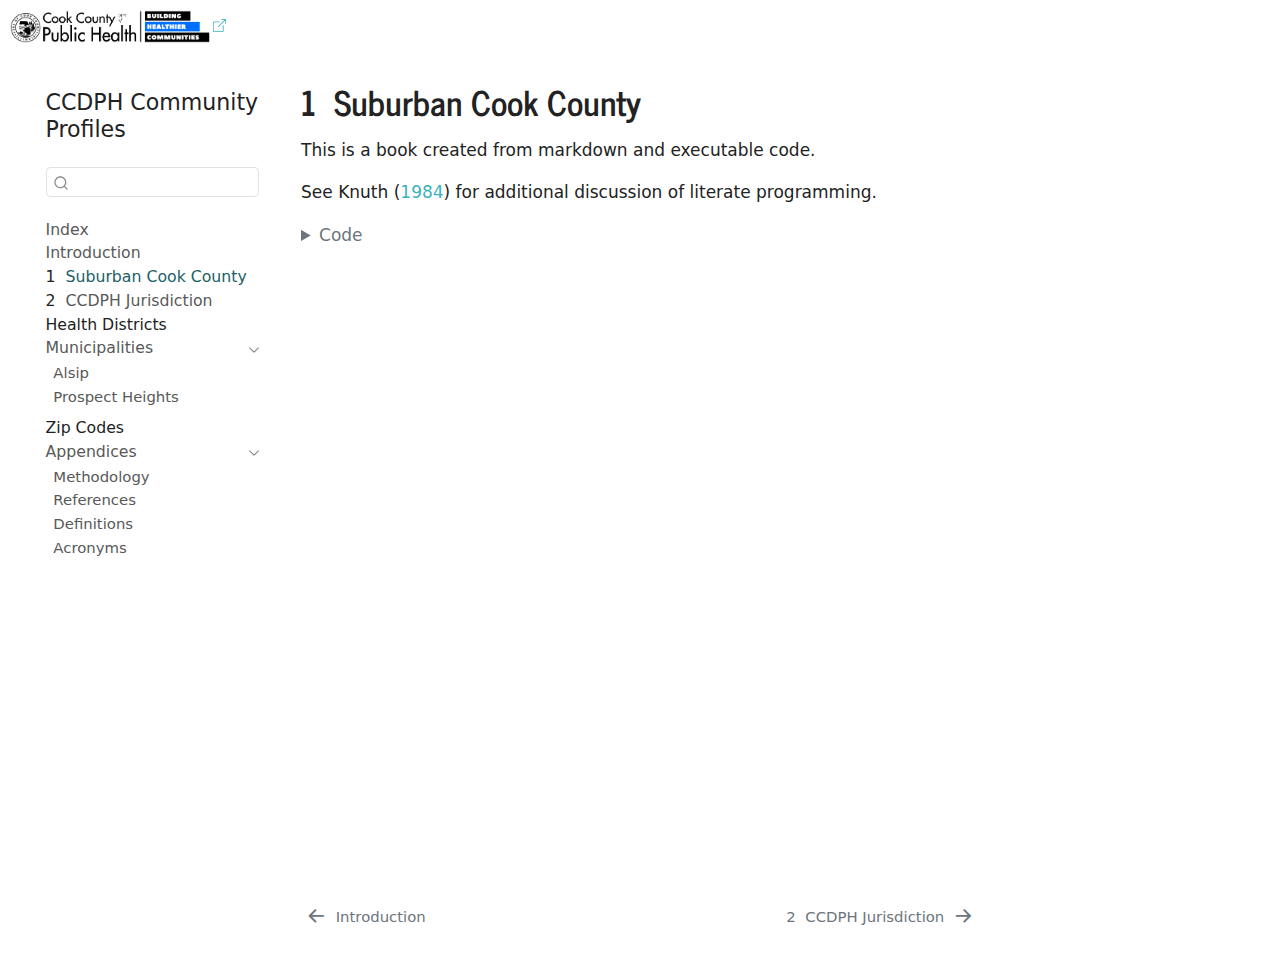
<file: community-profiles-book/_book/scc.html>
<!DOCTYPE html>
<html xmlns="http://www.w3.org/1999/xhtml" lang="en" xml:lang="en"><head>

<meta charset="utf-8">
<meta name="generator" content="quarto-1.4.555">

<meta name="viewport" content="width=device-width, initial-scale=1.0, user-scalable=yes">


<title>CCDPH Community Profiles - 1&nbsp; Suburban Cook County</title>
<style>
code{white-space: pre-wrap;}
span.smallcaps{font-variant: small-caps;}
div.columns{display: flex; gap: min(4vw, 1.5em);}
div.column{flex: auto; overflow-x: auto;}
div.hanging-indent{margin-left: 1.5em; text-indent: -1.5em;}
ul.task-list{list-style: none;}
ul.task-list li input[type="checkbox"] {
  width: 0.8em;
  margin: 0 0.8em 0.2em -1em; /* quarto-specific, see https://github.com/quarto-dev/quarto-cli/issues/4556 */ 
  vertical-align: middle;
}
/* CSS for syntax highlighting */
pre > code.sourceCode { white-space: pre; position: relative; }
pre > code.sourceCode > span { line-height: 1.25; }
pre > code.sourceCode > span:empty { height: 1.2em; }
.sourceCode { overflow: visible; }
code.sourceCode > span { color: inherit; text-decoration: inherit; }
div.sourceCode { margin: 1em 0; }
pre.sourceCode { margin: 0; }
@media screen {
div.sourceCode { overflow: auto; }
}
@media print {
pre > code.sourceCode { white-space: pre-wrap; }
pre > code.sourceCode > span { text-indent: -5em; padding-left: 5em; }
}
pre.numberSource code
  { counter-reset: source-line 0; }
pre.numberSource code > span
  { position: relative; left: -4em; counter-increment: source-line; }
pre.numberSource code > span > a:first-child::before
  { content: counter(source-line);
    position: relative; left: -1em; text-align: right; vertical-align: baseline;
    border: none; display: inline-block;
    -webkit-touch-callout: none; -webkit-user-select: none;
    -khtml-user-select: none; -moz-user-select: none;
    -ms-user-select: none; user-select: none;
    padding: 0 4px; width: 4em;
  }
pre.numberSource { margin-left: 3em;  padding-left: 4px; }
div.sourceCode
  {   }
@media screen {
pre > code.sourceCode > span > a:first-child::before { text-decoration: underline; }
}
/* CSS for citations */
div.csl-bib-body { }
div.csl-entry {
  clear: both;
  margin-bottom: 0em;
}
.hanging-indent div.csl-entry {
  margin-left:2em;
  text-indent:-2em;
}
div.csl-left-margin {
  min-width:2em;
  float:left;
}
div.csl-right-inline {
  margin-left:2em;
  padding-left:1em;
}
div.csl-indent {
  margin-left: 2em;
}</style>


<script src="site_libs/quarto-nav/quarto-nav.js"></script>
<script src="site_libs/quarto-nav/headroom.min.js"></script>
<script src="site_libs/clipboard/clipboard.min.js"></script>
<script src="site_libs/quarto-search/autocomplete.umd.js"></script>
<script src="site_libs/quarto-search/fuse.min.js"></script>
<script src="site_libs/quarto-search/quarto-search.js"></script>
<meta name="quarto:offset" content="./">
<link href="./ccdph.html" rel="next">
<link href="./intro.html" rel="prev">
<script src="site_libs/quarto-html/quarto.js"></script>
<script src="site_libs/quarto-html/popper.min.js"></script>
<script src="site_libs/quarto-html/tippy.umd.min.js"></script>
<script src="site_libs/quarto-html/anchor.min.js"></script>
<link href="site_libs/quarto-html/tippy.css" rel="stylesheet">
<link href="site_libs/quarto-html/quarto-syntax-highlighting.css" rel="stylesheet" id="quarto-text-highlighting-styles">
<script src="site_libs/bootstrap/bootstrap.min.js"></script>
<link href="site_libs/bootstrap/bootstrap-icons.css" rel="stylesheet">
<link href="site_libs/bootstrap/bootstrap.min.css" rel="stylesheet" id="quarto-bootstrap" data-mode="light">
<script id="quarto-search-options" type="application/json">{
  "location": "sidebar",
  "copy-button": false,
  "collapse-after": 3,
  "panel-placement": "start",
  "type": "textbox",
  "limit": 50,
  "keyboard-shortcut": [
    "f",
    "/",
    "s"
  ],
  "show-item-context": false,
  "language": {
    "search-no-results-text": "No results",
    "search-matching-documents-text": "matching documents",
    "search-copy-link-title": "Copy link to search",
    "search-hide-matches-text": "Hide additional matches",
    "search-more-match-text": "more match in this document",
    "search-more-matches-text": "more matches in this document",
    "search-clear-button-title": "Clear",
    "search-text-placeholder": "",
    "search-detached-cancel-button-title": "Cancel",
    "search-submit-button-title": "Submit",
    "search-label": "Search"
  }
}</script>
<style>html{ scroll-behavior: smooth; }</style>




  <link rel="shortcut icon" href="https://cookcountypublichealth.org/wp-content/uploads/2018/12/cropped-favicon-32x32.png">



<style>



.ccdphheader {

padding: 10px;

width: auto;

}



.ccdphheader img{

width:200px;

}



.ccdphdesc {

padding:5px;

margin-left: 50px;

line-height: 150px;

height: 150px;

width: 75%;

}



.ccdphdesc p {

color: grey;

line-height: normal;

vertical-align: middle;

horizontal-align: left;

}



</style>

</head>



<body class="nav-sidebar floating">

<div class="ccdphheader">

<a href="https://cookcountypublichealth.org/">

<img src="ccdph_logo.png" alt="Cook County Department of Public Health" id="logo">

</a>

</div>










<div id="quarto-search-results"></div>
  <header id="quarto-header" class="headroom fixed-top">
  <nav class="quarto-secondary-nav">
    <div class="container-fluid d-flex">
      <button type="button" class="quarto-btn-toggle btn" data-bs-toggle="collapse" data-bs-target=".quarto-sidebar-collapse-item" aria-controls="quarto-sidebar" aria-expanded="false" aria-label="Toggle sidebar navigation" onclick="if (window.quartoToggleHeadroom) { window.quartoToggleHeadroom(); }">
        <i class="bi bi-layout-text-sidebar-reverse"></i>
      </button>
        <nav class="quarto-page-breadcrumbs" aria-label="breadcrumb"><ol class="breadcrumb"><li class="breadcrumb-item"><a href="./scc.html"><span class="chapter-number">1</span>&nbsp; <span class="chapter-title">Suburban Cook County</span></a></li></ol></nav>
        <a class="flex-grow-1" role="button" data-bs-toggle="collapse" data-bs-target=".quarto-sidebar-collapse-item" aria-controls="quarto-sidebar" aria-expanded="false" aria-label="Toggle sidebar navigation" onclick="if (window.quartoToggleHeadroom) { window.quartoToggleHeadroom(); }">      
        </a>
      <button type="button" class="btn quarto-search-button" aria-label="" onclick="window.quartoOpenSearch();">
        <i class="bi bi-search"></i>
      </button>
    </div>
  </nav>
</header>
<!-- content -->
<div id="quarto-content" class="quarto-container page-columns page-rows-contents page-layout-article">
<!-- sidebar -->
  <nav id="quarto-sidebar" class="sidebar collapse collapse-horizontal quarto-sidebar-collapse-item sidebar-navigation floating overflow-auto">
    <div class="pt-lg-2 mt-2 text-left sidebar-header">
    <div class="sidebar-title mb-0 py-0">
      <a href="./">CCDPH Community Profiles</a> 
    </div>
      </div>
        <div class="mt-2 flex-shrink-0 align-items-center">
        <div class="sidebar-search">
        <div id="quarto-search" class="" title="Search"></div>
        </div>
        </div>
    <div class="sidebar-menu-container"> 
    <ul class="list-unstyled mt-1">
        <li class="sidebar-item">
  <div class="sidebar-item-container"> 
  <a href="./index.html" class="sidebar-item-text sidebar-link">
 <span class="menu-text">Index</span></a>
  </div>
</li>
        <li class="sidebar-item">
  <div class="sidebar-item-container"> 
  <a href="./intro.html" class="sidebar-item-text sidebar-link">
 <span class="menu-text">Introduction</span></a>
  </div>
</li>
        <li class="sidebar-item">
  <div class="sidebar-item-container"> 
  <a href="./scc.html" class="sidebar-item-text sidebar-link active">
 <span class="menu-text"><span class="chapter-number">1</span>&nbsp; <span class="chapter-title">Suburban Cook County</span></span></a>
  </div>
</li>
        <li class="sidebar-item">
  <div class="sidebar-item-container"> 
  <a href="./ccdph.html" class="sidebar-item-text sidebar-link">
 <span class="menu-text"><span class="chapter-number">2</span>&nbsp; <span class="chapter-title">CCDPH Jurisdiction</span></span></a>
  </div>
</li>
        <li class="sidebar-item sidebar-item-section">
      <span class="sidebar-item-text sidebar-link text-start">
 <span class="menu-text">Health Districts</span></span>
  </li>
        <li class="sidebar-item sidebar-item-section">
      <div class="sidebar-item-container"> 
            <a href="./municipalities.html" class="sidebar-item-text sidebar-link">
 <span class="menu-text">Municipalities</span></a>
          <a class="sidebar-item-toggle text-start" data-bs-toggle="collapse" data-bs-target="#quarto-sidebar-section-2" aria-expanded="true" aria-label="Toggle section">
            <i class="bi bi-chevron-right ms-2"></i>
          </a> 
      </div>
      <ul id="quarto-sidebar-section-2" class="collapse list-unstyled sidebar-section depth1 show">  
          <li class="sidebar-item">
  <div class="sidebar-item-container"> 
  <a href="./muni_alsip.html" class="sidebar-item-text sidebar-link">
 <span class="menu-text">Alsip</span></a>
  </div>
</li>
          <li class="sidebar-item">
  <div class="sidebar-item-container"> 
  <a href="./muni_prospect_heights.html" class="sidebar-item-text sidebar-link">
 <span class="menu-text">Prospect Heights</span></a>
  </div>
</li>
      </ul>
  </li>
        <li class="sidebar-item sidebar-item-section">
      <span class="sidebar-item-text sidebar-link text-start">
 <span class="menu-text">Zip Codes</span></span>
  </li>
        <li class="sidebar-item sidebar-item-section">
      <div class="sidebar-item-container"> 
            <a class="sidebar-item-text sidebar-link text-start" data-bs-toggle="collapse" data-bs-target="#quarto-sidebar-section-4" aria-expanded="true">
 <span class="menu-text">Appendices</span></a>
          <a class="sidebar-item-toggle text-start" data-bs-toggle="collapse" data-bs-target="#quarto-sidebar-section-4" aria-expanded="true" aria-label="Toggle section">
            <i class="bi bi-chevron-right ms-2"></i>
          </a> 
      </div>
      <ul id="quarto-sidebar-section-4" class="collapse list-unstyled sidebar-section depth1 show">  
          <li class="sidebar-item">
  <div class="sidebar-item-container"> 
  <a href="./methodology.html" class="sidebar-item-text sidebar-link">
 <span class="menu-text">Methodology</span></a>
  </div>
</li>
          <li class="sidebar-item">
  <div class="sidebar-item-container"> 
  <a href="./references.html" class="sidebar-item-text sidebar-link">
 <span class="menu-text">References</span></a>
  </div>
</li>
          <li class="sidebar-item">
  <div class="sidebar-item-container"> 
  <a href="./definitions.html" class="sidebar-item-text sidebar-link">
 <span class="menu-text">Definitions</span></a>
  </div>
</li>
          <li class="sidebar-item">
  <div class="sidebar-item-container"> 
  <a href="./acronyms.html" class="sidebar-item-text sidebar-link">
 <span class="menu-text">Acronyms</span></a>
  </div>
</li>
      </ul>
  </li>
    </ul>
    </div>
</nav>
<div id="quarto-sidebar-glass" class="quarto-sidebar-collapse-item" data-bs-toggle="collapse" data-bs-target=".quarto-sidebar-collapse-item"></div>
<!-- margin-sidebar -->
    <div id="quarto-margin-sidebar" class="sidebar margin-sidebar">
        
    </div>
<!-- main -->
<main class="content" id="quarto-document-content">

<header id="title-block-header" class="quarto-title-block default">
<div class="quarto-title">
<h1 class="title"><span class="chapter-number">1</span>&nbsp; <span class="chapter-title">Suburban Cook County</span></h1>
</div>



<div class="quarto-title-meta">

    
  
    
  </div>
  


</header>


<p>This is a book created from markdown and executable code.</p>
<p>See <span class="citation" data-cites="knuth84">Knuth (<a href="references.html#ref-knuth84" role="doc-biblioref">1984</a>)</span> for additional discussion of literate programming.</p>
<div class="cell">
<details class="code-fold">
<summary>Code</summary>
<div class="sourceCode cell-code" id="cb1"><pre class="sourceCode r code-with-copy"><code class="sourceCode r"><span id="cb1-1"><a href="#cb1-1" aria-hidden="true" tabindex="-1"></a><span class="dv">1</span> <span class="sc">+</span> <span class="dv">1</span></span></code><button title="Copy to Clipboard" class="code-copy-button"><i class="bi"></i></button></pre></div>
</details>
</div>


<div id="refs" class="references csl-bib-body hanging-indent" data-entry-spacing="0" role="list" style="display: none">
<div id="ref-knuth84" class="csl-entry" role="listitem">
Knuth, Donald E. 1984. <span>“Literate Programming.”</span> <em>Comput. J.</em> 27 (2): 97–111. <a href="https://doi.org/10.1093/comjnl/27.2.97">https://doi.org/10.1093/comjnl/27.2.97</a>.
</div>
</div>

</main> <!-- /main -->
<script id="quarto-html-after-body" type="application/javascript">
window.document.addEventListener("DOMContentLoaded", function (event) {
  const toggleBodyColorMode = (bsSheetEl) => {
    const mode = bsSheetEl.getAttribute("data-mode");
    const bodyEl = window.document.querySelector("body");
    if (mode === "dark") {
      bodyEl.classList.add("quarto-dark");
      bodyEl.classList.remove("quarto-light");
    } else {
      bodyEl.classList.add("quarto-light");
      bodyEl.classList.remove("quarto-dark");
    }
  }
  const toggleBodyColorPrimary = () => {
    const bsSheetEl = window.document.querySelector("link#quarto-bootstrap");
    if (bsSheetEl) {
      toggleBodyColorMode(bsSheetEl);
    }
  }
  toggleBodyColorPrimary();  
  const icon = "";
  const anchorJS = new window.AnchorJS();
  anchorJS.options = {
    placement: 'right',
    icon: icon
  };
  anchorJS.add('.anchored');
  const isCodeAnnotation = (el) => {
    for (const clz of el.classList) {
      if (clz.startsWith('code-annotation-')) {                     
        return true;
      }
    }
    return false;
  }
  const clipboard = new window.ClipboardJS('.code-copy-button', {
    text: function(trigger) {
      const codeEl = trigger.previousElementSibling.cloneNode(true);
      for (const childEl of codeEl.children) {
        if (isCodeAnnotation(childEl)) {
          childEl.remove();
        }
      }
      return codeEl.innerText;
    }
  });
  clipboard.on('success', function(e) {
    // button target
    const button = e.trigger;
    // don't keep focus
    button.blur();
    // flash "checked"
    button.classList.add('code-copy-button-checked');
    var currentTitle = button.getAttribute("title");
    button.setAttribute("title", "Copied!");
    let tooltip;
    if (window.bootstrap) {
      button.setAttribute("data-bs-toggle", "tooltip");
      button.setAttribute("data-bs-placement", "left");
      button.setAttribute("data-bs-title", "Copied!");
      tooltip = new bootstrap.Tooltip(button, 
        { trigger: "manual", 
          customClass: "code-copy-button-tooltip",
          offset: [0, -8]});
      tooltip.show();    
    }
    setTimeout(function() {
      if (tooltip) {
        tooltip.hide();
        button.removeAttribute("data-bs-title");
        button.removeAttribute("data-bs-toggle");
        button.removeAttribute("data-bs-placement");
      }
      button.setAttribute("title", currentTitle);
      button.classList.remove('code-copy-button-checked');
    }, 1000);
    // clear code selection
    e.clearSelection();
  });
    var localhostRegex = new RegExp(/^(?:http|https):\/\/localhost\:?[0-9]*\//);
    var mailtoRegex = new RegExp(/^mailto:/);
      var filterRegex = new RegExp('/' + window.location.host + '/');
    var isInternal = (href) => {
        return filterRegex.test(href) || localhostRegex.test(href) || mailtoRegex.test(href);
    }
    // Inspect non-navigation links and adorn them if external
 	var links = window.document.querySelectorAll('a[href]:not(.nav-link):not(.navbar-brand):not(.toc-action):not(.sidebar-link):not(.sidebar-item-toggle):not(.pagination-link):not(.no-external):not([aria-hidden]):not(.dropdown-item):not(.quarto-navigation-tool)');
    for (var i=0; i<links.length; i++) {
      const link = links[i];
      if (!isInternal(link.href)) {
        // undo the damage that might have been done by quarto-nav.js in the case of
        // links that we want to consider external
        if (link.dataset.originalHref !== undefined) {
          link.href = link.dataset.originalHref;
        }
          // target, if specified
          link.setAttribute("target", "_blank");
          if (link.getAttribute("rel") === null) {
            link.setAttribute("rel", "noopener");
          }
          // default icon
          link.classList.add("external");
      }
    }
  function tippyHover(el, contentFn, onTriggerFn, onUntriggerFn) {
    const config = {
      allowHTML: true,
      maxWidth: 500,
      delay: 100,
      arrow: false,
      appendTo: function(el) {
          return el.parentElement;
      },
      interactive: true,
      interactiveBorder: 10,
      theme: 'quarto',
      placement: 'bottom-start',
    };
    if (contentFn) {
      config.content = contentFn;
    }
    if (onTriggerFn) {
      config.onTrigger = onTriggerFn;
    }
    if (onUntriggerFn) {
      config.onUntrigger = onUntriggerFn;
    }
    window.tippy(el, config); 
  }
  const noterefs = window.document.querySelectorAll('a[role="doc-noteref"]');
  for (var i=0; i<noterefs.length; i++) {
    const ref = noterefs[i];
    tippyHover(ref, function() {
      // use id or data attribute instead here
      let href = ref.getAttribute('data-footnote-href') || ref.getAttribute('href');
      try { href = new URL(href).hash; } catch {}
      const id = href.replace(/^#\/?/, "");
      const note = window.document.getElementById(id);
      if (note) {
        return note.innerHTML;
      } else {
        return "";
      }
    });
  }
  const xrefs = window.document.querySelectorAll('a.quarto-xref');
  const processXRef = (id, note) => {
    // Strip column container classes
    const stripColumnClz = (el) => {
      el.classList.remove("page-full", "page-columns");
      if (el.children) {
        for (const child of el.children) {
          stripColumnClz(child);
        }
      }
    }
    stripColumnClz(note)
    if (id === null || id.startsWith('sec-')) {
      // Special case sections, only their first couple elements
      const container = document.createElement("div");
      if (note.children && note.children.length > 2) {
        container.appendChild(note.children[0].cloneNode(true));
        for (let i = 1; i < note.children.length; i++) {
          const child = note.children[i];
          if (child.tagName === "P" && child.innerText === "") {
            continue;
          } else {
            container.appendChild(child.cloneNode(true));
            break;
          }
        }
        if (window.Quarto?.typesetMath) {
          window.Quarto.typesetMath(container);
        }
        return container.innerHTML
      } else {
        if (window.Quarto?.typesetMath) {
          window.Quarto.typesetMath(note);
        }
        return note.innerHTML;
      }
    } else {
      // Remove any anchor links if they are present
      const anchorLink = note.querySelector('a.anchorjs-link');
      if (anchorLink) {
        anchorLink.remove();
      }
      if (window.Quarto?.typesetMath) {
        window.Quarto.typesetMath(note);
      }
      // TODO in 1.5, we should make sure this works without a callout special case
      if (note.classList.contains("callout")) {
        return note.outerHTML;
      } else {
        return note.innerHTML;
      }
    }
  }
  for (var i=0; i<xrefs.length; i++) {
    const xref = xrefs[i];
    tippyHover(xref, undefined, function(instance) {
      instance.disable();
      let url = xref.getAttribute('href');
      let hash = undefined; 
      if (url.startsWith('#')) {
        hash = url;
      } else {
        try { hash = new URL(url).hash; } catch {}
      }
      if (hash) {
        const id = hash.replace(/^#\/?/, "");
        const note = window.document.getElementById(id);
        if (note !== null) {
          try {
            const html = processXRef(id, note.cloneNode(true));
            instance.setContent(html);
          } finally {
            instance.enable();
            instance.show();
          }
        } else {
          // See if we can fetch this
          fetch(url.split('#')[0])
          .then(res => res.text())
          .then(html => {
            const parser = new DOMParser();
            const htmlDoc = parser.parseFromString(html, "text/html");
            const note = htmlDoc.getElementById(id);
            if (note !== null) {
              const html = processXRef(id, note);
              instance.setContent(html);
            } 
          }).finally(() => {
            instance.enable();
            instance.show();
          });
        }
      } else {
        // See if we can fetch a full url (with no hash to target)
        // This is a special case and we should probably do some content thinning / targeting
        fetch(url)
        .then(res => res.text())
        .then(html => {
          const parser = new DOMParser();
          const htmlDoc = parser.parseFromString(html, "text/html");
          const note = htmlDoc.querySelector('main.content');
          if (note !== null) {
            // This should only happen for chapter cross references
            // (since there is no id in the URL)
            // remove the first header
            if (note.children.length > 0 && note.children[0].tagName === "HEADER") {
              note.children[0].remove();
            }
            const html = processXRef(null, note);
            instance.setContent(html);
          } 
        }).finally(() => {
          instance.enable();
          instance.show();
        });
      }
    }, function(instance) {
    });
  }
      let selectedAnnoteEl;
      const selectorForAnnotation = ( cell, annotation) => {
        let cellAttr = 'data-code-cell="' + cell + '"';
        let lineAttr = 'data-code-annotation="' +  annotation + '"';
        const selector = 'span[' + cellAttr + '][' + lineAttr + ']';
        return selector;
      }
      const selectCodeLines = (annoteEl) => {
        const doc = window.document;
        const targetCell = annoteEl.getAttribute("data-target-cell");
        const targetAnnotation = annoteEl.getAttribute("data-target-annotation");
        const annoteSpan = window.document.querySelector(selectorForAnnotation(targetCell, targetAnnotation));
        const lines = annoteSpan.getAttribute("data-code-lines").split(",");
        const lineIds = lines.map((line) => {
          return targetCell + "-" + line;
        })
        let top = null;
        let height = null;
        let parent = null;
        if (lineIds.length > 0) {
            //compute the position of the single el (top and bottom and make a div)
            const el = window.document.getElementById(lineIds[0]);
            top = el.offsetTop;
            height = el.offsetHeight;
            parent = el.parentElement.parentElement;
          if (lineIds.length > 1) {
            const lastEl = window.document.getElementById(lineIds[lineIds.length - 1]);
            const bottom = lastEl.offsetTop + lastEl.offsetHeight;
            height = bottom - top;
          }
          if (top !== null && height !== null && parent !== null) {
            // cook up a div (if necessary) and position it 
            let div = window.document.getElementById("code-annotation-line-highlight");
            if (div === null) {
              div = window.document.createElement("div");
              div.setAttribute("id", "code-annotation-line-highlight");
              div.style.position = 'absolute';
              parent.appendChild(div);
            }
            div.style.top = top - 2 + "px";
            div.style.height = height + 4 + "px";
            div.style.left = 0;
            let gutterDiv = window.document.getElementById("code-annotation-line-highlight-gutter");
            if (gutterDiv === null) {
              gutterDiv = window.document.createElement("div");
              gutterDiv.setAttribute("id", "code-annotation-line-highlight-gutter");
              gutterDiv.style.position = 'absolute';
              const codeCell = window.document.getElementById(targetCell);
              const gutter = codeCell.querySelector('.code-annotation-gutter');
              gutter.appendChild(gutterDiv);
            }
            gutterDiv.style.top = top - 2 + "px";
            gutterDiv.style.height = height + 4 + "px";
          }
          selectedAnnoteEl = annoteEl;
        }
      };
      const unselectCodeLines = () => {
        const elementsIds = ["code-annotation-line-highlight", "code-annotation-line-highlight-gutter"];
        elementsIds.forEach((elId) => {
          const div = window.document.getElementById(elId);
          if (div) {
            div.remove();
          }
        });
        selectedAnnoteEl = undefined;
      };
        // Handle positioning of the toggle
    window.addEventListener(
      "resize",
      throttle(() => {
        elRect = undefined;
        if (selectedAnnoteEl) {
          selectCodeLines(selectedAnnoteEl);
        }
      }, 10)
    );
    function throttle(fn, ms) {
    let throttle = false;
    let timer;
      return (...args) => {
        if(!throttle) { // first call gets through
            fn.apply(this, args);
            throttle = true;
        } else { // all the others get throttled
            if(timer) clearTimeout(timer); // cancel #2
            timer = setTimeout(() => {
              fn.apply(this, args);
              timer = throttle = false;
            }, ms);
        }
      };
    }
      // Attach click handler to the DT
      const annoteDls = window.document.querySelectorAll('dt[data-target-cell]');
      for (const annoteDlNode of annoteDls) {
        annoteDlNode.addEventListener('click', (event) => {
          const clickedEl = event.target;
          if (clickedEl !== selectedAnnoteEl) {
            unselectCodeLines();
            const activeEl = window.document.querySelector('dt[data-target-cell].code-annotation-active');
            if (activeEl) {
              activeEl.classList.remove('code-annotation-active');
            }
            selectCodeLines(clickedEl);
            clickedEl.classList.add('code-annotation-active');
          } else {
            // Unselect the line
            unselectCodeLines();
            clickedEl.classList.remove('code-annotation-active');
          }
        });
      }
  const findCites = (el) => {
    const parentEl = el.parentElement;
    if (parentEl) {
      const cites = parentEl.dataset.cites;
      if (cites) {
        return {
          el,
          cites: cites.split(' ')
        };
      } else {
        return findCites(el.parentElement)
      }
    } else {
      return undefined;
    }
  };
  var bibliorefs = window.document.querySelectorAll('a[role="doc-biblioref"]');
  for (var i=0; i<bibliorefs.length; i++) {
    const ref = bibliorefs[i];
    const citeInfo = findCites(ref);
    if (citeInfo) {
      tippyHover(citeInfo.el, function() {
        var popup = window.document.createElement('div');
        citeInfo.cites.forEach(function(cite) {
          var citeDiv = window.document.createElement('div');
          citeDiv.classList.add('hanging-indent');
          citeDiv.classList.add('csl-entry');
          var biblioDiv = window.document.getElementById('ref-' + cite);
          if (biblioDiv) {
            citeDiv.innerHTML = biblioDiv.innerHTML;
          }
          popup.appendChild(citeDiv);
        });
        return popup.innerHTML;
      });
    }
  }
});
</script>
<nav class="page-navigation">
  <div class="nav-page nav-page-previous">
      <a href="./intro.html" class="pagination-link" aria-label="Introduction">
        <i class="bi bi-arrow-left-short"></i> <span class="nav-page-text">Introduction</span>
      </a>          
  </div>
  <div class="nav-page nav-page-next">
      <a href="./ccdph.html" class="pagination-link" aria-label="CCDPH Jurisdiction">
        <span class="nav-page-text"><span class="chapter-number">2</span>&nbsp; <span class="chapter-title">CCDPH Jurisdiction</span></span> <i class="bi bi-arrow-right-short"></i>
      </a>
  </div>
</nav>
</div> <!-- /content -->




<script src="site_libs/quarto-html/zenscroll-min.js"></script>
</body></html>
</file>
<file: community-profiles-book/_book/site_libs/quarto-html/tippy.css>
.tippy-box[data-animation=fade][data-state=hidden]{opacity:0}[data-tippy-root]{max-width:calc(100vw - 10px)}.tippy-box{position:relative;background-color:#333;color:#fff;border-radius:4px;font-size:14px;line-height:1.4;white-space:normal;outline:0;transition-property:transform,visibility,opacity}.tippy-box[data-placement^=top]>.tippy-arrow{bottom:0}.tippy-box[data-placement^=top]>.tippy-arrow:before{bottom:-7px;left:0;border-width:8px 8px 0;border-top-color:initial;transform-origin:center top}.tippy-box[data-placement^=bottom]>.tippy-arrow{top:0}.tippy-box[data-placement^=bottom]>.tippy-arrow:before{top:-7px;left:0;border-width:0 8px 8px;border-bottom-color:initial;transform-origin:center bottom}.tippy-box[data-placement^=left]>.tippy-arrow{right:0}.tippy-box[data-placement^=left]>.tippy-arrow:before{border-width:8px 0 8px 8px;border-left-color:initial;right:-7px;transform-origin:center left}.tippy-box[data-placement^=right]>.tippy-arrow{left:0}.tippy-box[data-placement^=right]>.tippy-arrow:before{left:-7px;border-width:8px 8px 8px 0;border-right-color:initial;transform-origin:center right}.tippy-box[data-inertia][data-state=visible]{transition-timing-function:cubic-bezier(.54,1.5,.38,1.11)}.tippy-arrow{width:16px;height:16px;color:#333}.tippy-arrow:before{content:"";position:absolute;border-color:transparent;border-style:solid}.tippy-content{position:relative;padding:5px 9px;z-index:1}
</file>
<file: community-profiles-book/_book/site_libs/quarto-html/quarto-syntax-highlighting.css>
/* quarto syntax highlight colors */
:root {
  --quarto-hl-ot-color: #003B4F;
  --quarto-hl-at-color: #657422;
  --quarto-hl-ss-color: #20794D;
  --quarto-hl-an-color: #5E5E5E;
  --quarto-hl-fu-color: #4758AB;
  --quarto-hl-st-color: #20794D;
  --quarto-hl-cf-color: #003B4F;
  --quarto-hl-op-color: #5E5E5E;
  --quarto-hl-er-color: #AD0000;
  --quarto-hl-bn-color: #AD0000;
  --quarto-hl-al-color: #AD0000;
  --quarto-hl-va-color: #111111;
  --quarto-hl-bu-color: inherit;
  --quarto-hl-ex-color: inherit;
  --quarto-hl-pp-color: #AD0000;
  --quarto-hl-in-color: #5E5E5E;
  --quarto-hl-vs-color: #20794D;
  --quarto-hl-wa-color: #5E5E5E;
  --quarto-hl-do-color: #5E5E5E;
  --quarto-hl-im-color: #00769E;
  --quarto-hl-ch-color: #20794D;
  --quarto-hl-dt-color: #AD0000;
  --quarto-hl-fl-color: #AD0000;
  --quarto-hl-co-color: #5E5E5E;
  --quarto-hl-cv-color: #5E5E5E;
  --quarto-hl-cn-color: #8f5902;
  --quarto-hl-sc-color: #5E5E5E;
  --quarto-hl-dv-color: #AD0000;
  --quarto-hl-kw-color: #003B4F;
}

/* other quarto variables */
:root {
  --quarto-font-monospace: SFMono-Regular, Menlo, Monaco, Consolas, "Liberation Mono", "Courier New", monospace;
}

pre > code.sourceCode > span {
  color: #003B4F;
}

code span {
  color: #003B4F;
}

code.sourceCode > span {
  color: #003B4F;
}

div.sourceCode,
div.sourceCode pre.sourceCode {
  color: #003B4F;
}

code span.ot {
  color: #003B4F;
  font-style: inherit;
}

code span.at {
  color: #657422;
  font-style: inherit;
}

code span.ss {
  color: #20794D;
  font-style: inherit;
}

code span.an {
  color: #5E5E5E;
  font-style: inherit;
}

code span.fu {
  color: #4758AB;
  font-style: inherit;
}

code span.st {
  color: #20794D;
  font-style: inherit;
}

code span.cf {
  color: #003B4F;
  font-style: inherit;
}

code span.op {
  color: #5E5E5E;
  font-style: inherit;
}

code span.er {
  color: #AD0000;
  font-style: inherit;
}

code span.bn {
  color: #AD0000;
  font-style: inherit;
}

code span.al {
  color: #AD0000;
  font-style: inherit;
}

code span.va {
  color: #111111;
  font-style: inherit;
}

code span.bu {
  font-style: inherit;
}

code span.ex {
  font-style: inherit;
}

code span.pp {
  color: #AD0000;
  font-style: inherit;
}

code span.in {
  color: #5E5E5E;
  font-style: inherit;
}

code span.vs {
  color: #20794D;
  font-style: inherit;
}

code span.wa {
  color: #5E5E5E;
  font-style: italic;
}

code span.do {
  color: #5E5E5E;
  font-style: italic;
}

code span.im {
  color: #00769E;
  font-style: inherit;
}

code span.ch {
  color: #20794D;
  font-style: inherit;
}

code span.dt {
  color: #AD0000;
  font-style: inherit;
}

code span.fl {
  color: #AD0000;
  font-style: inherit;
}

code span.co {
  color: #5E5E5E;
  font-style: inherit;
}

code span.cv {
  color: #5E5E5E;
  font-style: italic;
}

code span.cn {
  color: #8f5902;
  font-style: inherit;
}

code span.sc {
  color: #5E5E5E;
  font-style: inherit;
}

code span.dv {
  color: #AD0000;
  font-style: inherit;
}

code span.kw {
  color: #003B4F;
  font-style: inherit;
}

.prevent-inlining {
  content: "</";
}

/*# sourceMappingURL=debc5d5d77c3f9108843748ff7464032.css.map */
</file>
